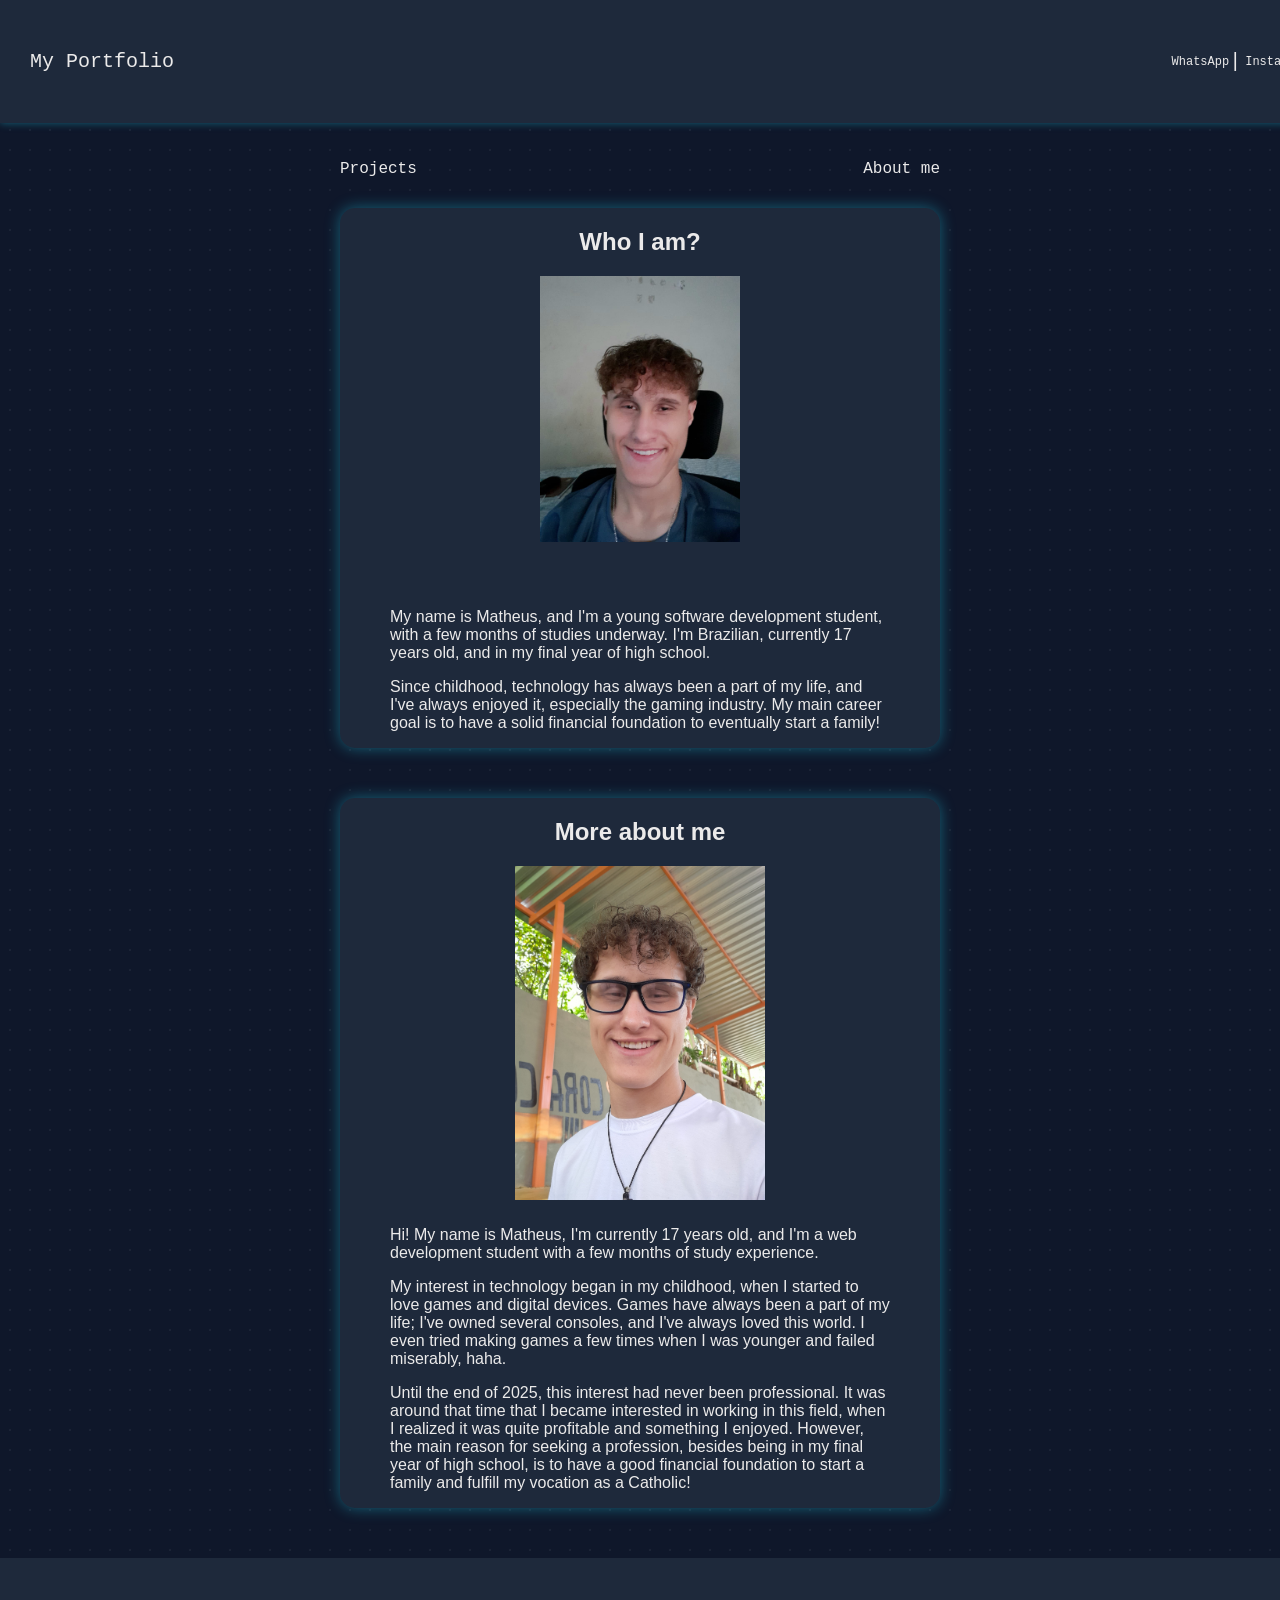
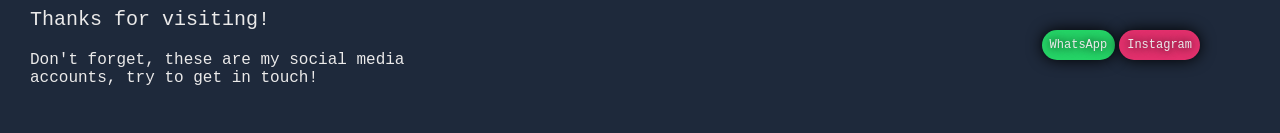
<file: index.html>
<!DOCTYPE html>
<html lang="en">
<head>
    <meta charset="UTF-8">
    <meta name="viewport" content="width=device-width, initial-scale=1.0">
    <title>Portfolio</title>
    <link rel="stylesheet" href="styles.css">
</head>
<body>
    <!-- Header-->
    <div class="header">
        <p>My Portfolio</p>
        <a class="whats" target="_blank" rel="noreferrer" href="https://wa.me/553193349400"> WhatsApp </a><p class="dontKnow">|</p>
        <a class="insta" target="_blank" rel="noreferrer" href="https://www.instagram.com/matheusferr2?igsh=MXhxN3h4N3FkemVsbg=="> Instagram </a>
    </div>
    <!-- All links -->
    <div class="alllinks">
        <a class="project" href="projects/index.html">Projects</a>
        <a class="linkaboutme" href="#moreabout">About me</a>
    </div>
    <!-- Who I am? -->
    <div class="whoiam">
        <div class="titlewhoi">
            <h2>Who I am?</h2>
        </div>
        <div class="imgwhoi">
            <img alt="Matheus photo" src="images/new-photo-me.jpeg">
        </div>
        <div class="txtwhoi">
            <div>
                <p>My name is Matheus, and I'm a young software development student, with a few months of studies underway. I'm Brazilian, currently 17 years old, and in my final year of high school.</p>
                <p>Since childhood, technology has always been a part of my life, and I've always enjoyed it, especially the gaming industry. My main career goal is to have a solid financial foundation to eventually start a family!</p>
            </div>
        </div>
    </div>
    <!-- More about me -->
    <div id="moreabout" class="moreaboutme">
        <div class="titleabout">
            <h2>More about me</h2>
        </div>
        <div class="imgaboutme">
            <img alt="Matheus photo" src="images/photoaboutme.jpg">
        </div>
        <div class="txtabout">
            <div>
                <p>Hi! My name is Matheus, I'm currently 17 years old, and I'm a web development student with a few months of study experience.</p>
                <p>My interest in technology began in my childhood, when I started to love games and digital devices. Games have always been a part of my life; I've owned several consoles, and I've always loved this world. I even tried making games a few times when I was younger and failed miserably, haha.</p>
                <p>Until the end of 2025, this interest had never been professional. It was around that time that I became interested in working in this field, when I realized it was quite profitable and something I enjoyed. However, the main reason for seeking a profession, besides being in my final year of high school, is to have a good financial foundation to start a family and fulfill my vocation as a Catholic!</p>
            </div>
        </div>
    </div>
    <!-- Baseboard -->
    <div class="baseboard">
        <div class="baseboardtxt">
            <p class="baseboardtitle">Thanks for visiting!</p>
            <p>Don't forget, these are my social media accounts, try to get in touch!</p>
        </div>
        <div class="baseboardlinks">
            <a class="whats" target="_blank" rel="noreferrer" href="https://wa.me/553193349400"> WhatsApp</a>
            <a class="insta" target="_blank" rel="noreferrer" href="https://www.instagram.com/matheusferr2?igsh=MXhxN3h4N3FkemVsbg==">Instagram</a>
        </div>
    </div>
</body>
</html>
</file>
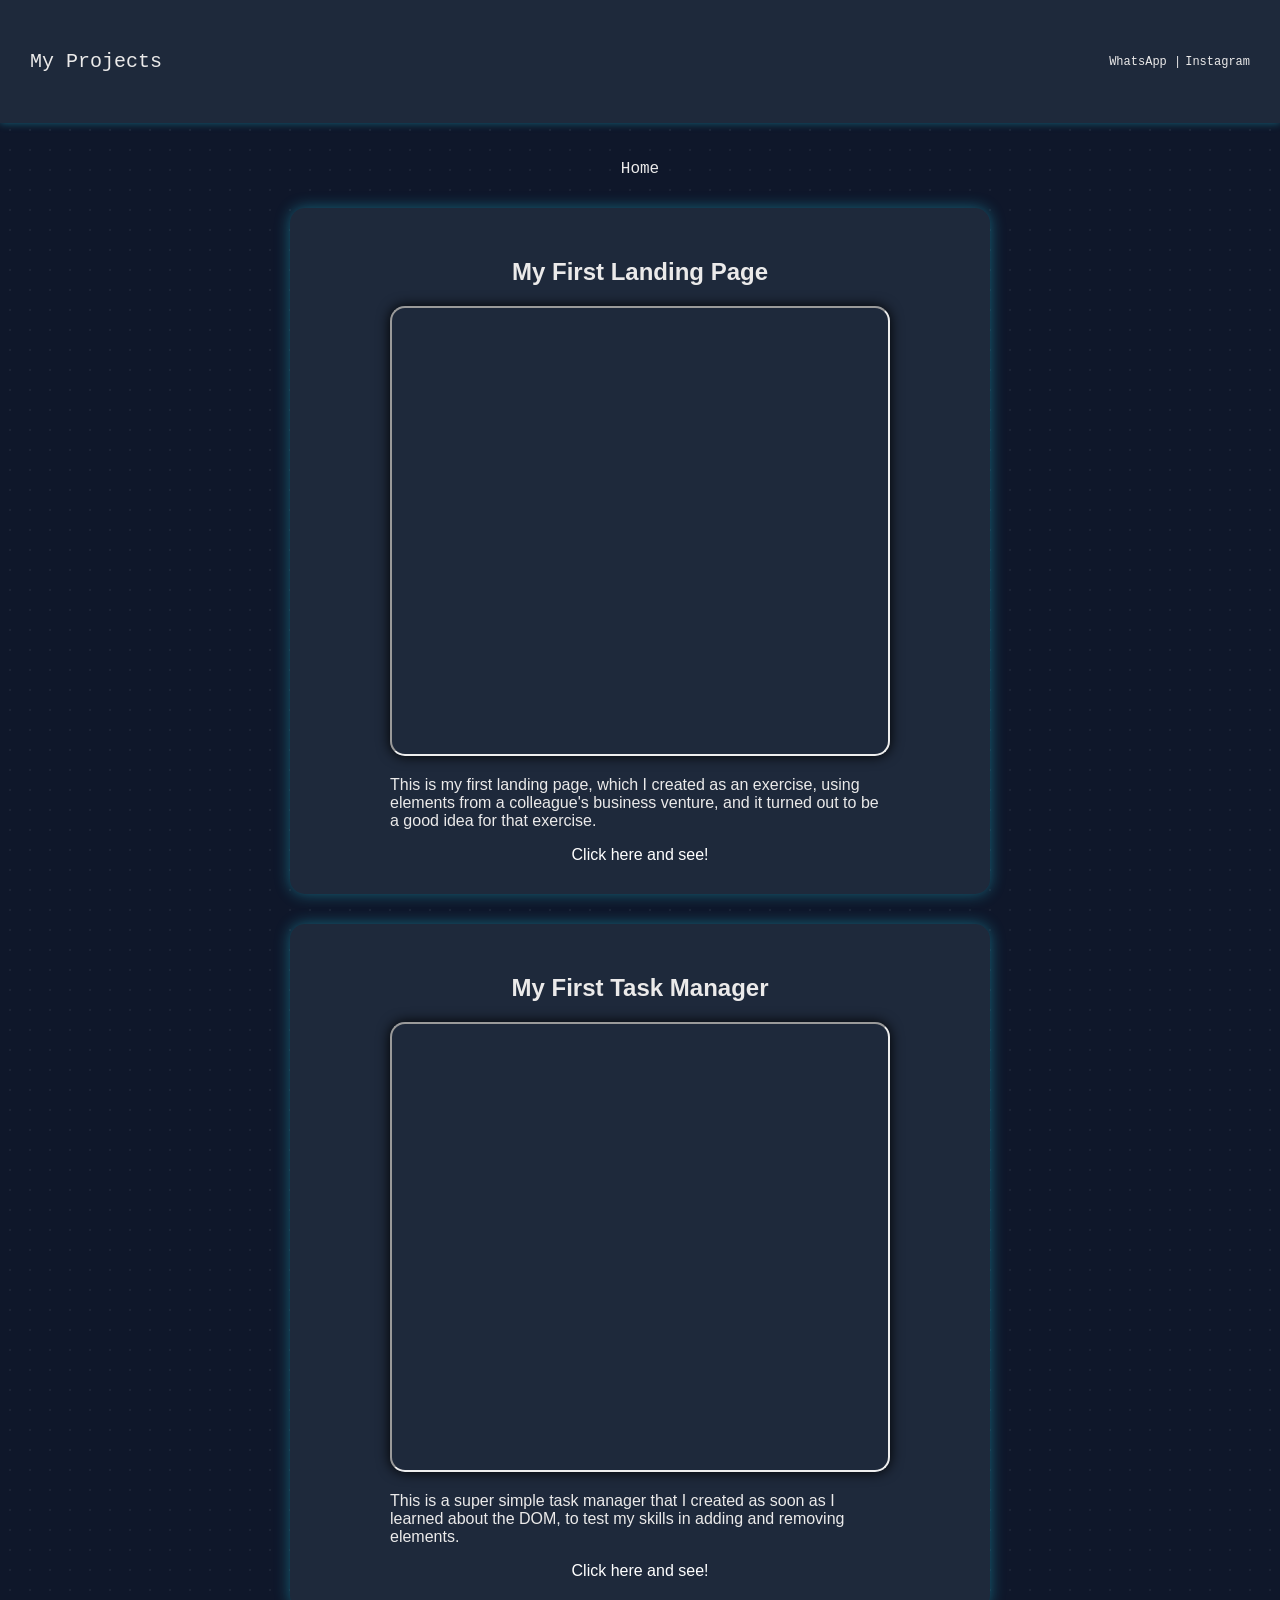
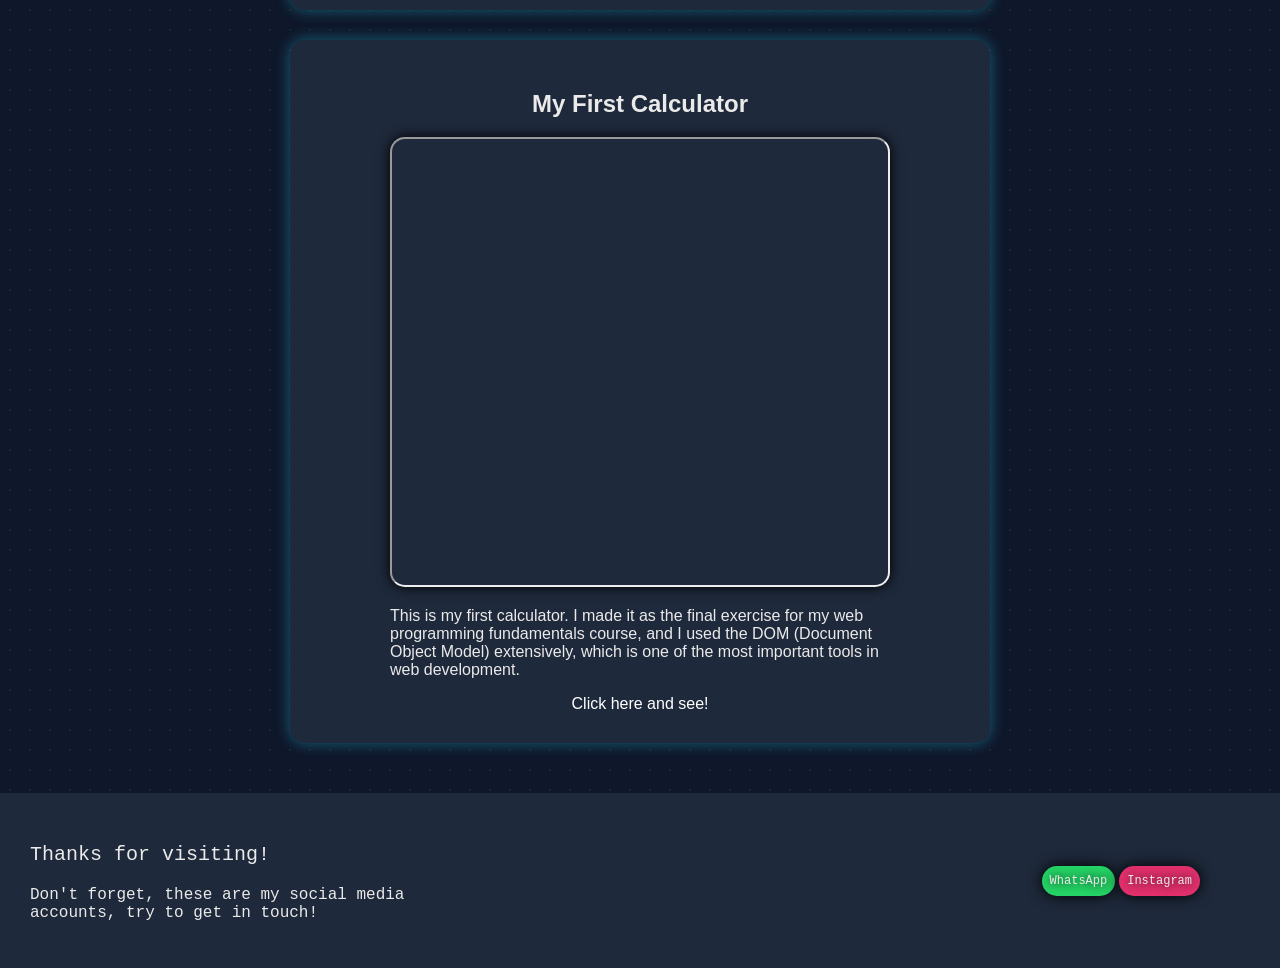
<file: projects/index.html>
<!DOCTYPE html>
<html lang="en">
<head>
    <meta charset="UTF-8">
    <meta name="viewport" content="width=device-width, initial-scale=1.0">
    <title>Projects</title>
    <link rel="stylesheet" href="styles.css">
</head>
<body>
    <!-- Header -->
    <div class="header">
        <p>My Projects</p>
        <a class="whats" target="_blank" rel="noreferrer" href="https://wa.me/553193349400">WhatsApp |</a>
        <a class="insta" target="_blank" rel="noreferrer" href="https://www.instagram.com/matheusferr2?igsh=MXhxN3h4N3FkemVsbg==">Instagram</a>
    </div>
    <!-- All links -->
    <div class="alllinks">
        <a class="project" href="../index.html">Home</a>
    </div>
    <!-- Projects -->
    <div class="projects">
        <div class="landingpage">
        <div class="landingpagetitle">
            <h2>My First Landing Page</h2>
        </div>
        <div class="landingpageimg">
                <iframe class="lalalanding" src="https://matheus-developer07.github.io/landing-page.exercise/"></iframe>
        </div>
        <div class="landingpagetitle">
            <p class="landingpagetxt">This is my first landing page, which I created as an exercise, using elements from a colleague's business venture, and it turned out to be a good idea for that exercise.</p>
        </div>
        <div class="landingpagetitle">
            <a href="https://matheus-developer07.github.io/landing-page.exercise/" target="_blank">Click here and see!</a>
        </div>
        </div>
        <div class="landingpage">
        <div class="landingpagetitle">
            <h2>My First Task Manager</h2>
        </div>
        <div class="landingpageimg">
                <iframe class="lalalanding" src="https://matheus-developer07.github.io/task-manager/"></iframe>
        </div>
        <div class="landingpagetitle">
            <p class="landingpagetxt">This is a super simple task manager that I created as soon as I learned about the DOM, to test my skills in adding and removing elements.</p>
        </div>
        <div class="landingpagetitle">
            <a href="https://matheus-developer07.github.io/task-manager/" target="_blank">Click here and see!</a>
        </div>
        </div>
        <div class="landingpage">
        <div class="landingpagetitle">
            <h2>My First Calculator</h2>
        </div>
        <div class="landingpageimg">
                <iframe class="lalalanding" src="https://matheus-developer07.github.io/Calculator/"></iframe>
        </div>
        <div class="landingpagetitle">
            <p class="landingpagetxt">This is my first calculator. I made it as the final exercise for my web programming fundamentals course, and I used the DOM (Document Object Model) extensively, which is one of the most important tools in web development.</p>
        </div>
        <div class="landingpagetitle">
            <a href="https://matheus-developer07.github.io/Calculator/" target="_blank">Click here and see!</a>
        </div>
        </div>
    </div>
    <!-- Baseboard -->
    <div class="baseboard">
        <div class="baseboardtxt">
            <p class="baseboardtitle">Thanks for visiting!</p>
            <p>Don't forget, these are my social media accounts, try to get in touch!</p>
        </div>
        <div class="baseboardlinks">
            <a class="whats" target="_blank" rel="noreferrer" href="https://wa.me/553193349400"> WhatsApp</a>
            <a class="insta" target="_blank" rel="noreferrer" href="https://www.instagram.com/matheusferr2?igsh=MXhxN3h4N3FkemVsbg==">Instagram</a>
        </div>
     </div>
</body>
</html>
</file>
<file: styles.css>
body{
    margin: 0px;
    background-color: #0f172a;
    background-image: radial-gradient(rgba(255,255,255,0.05) 1px, transparent 1px);
    background-size: 20px 20px;
    padding-top: 130px;
}
/* Header */
.header{
    background-color: #1e293b;
    padding: 30px;
    display: flex;
    align-items: center;
    font-family: "Courier New", monospace;
    box-shadow: 0px 0px 8px rgba(34, 211, 238, 0.4);

    position: fixed;
    top: 0;
    left: 0;
    width: 100%;
}
.header p{
    color: rgb(235, 234, 234);
    font-size: 20px;
}
.whats{
    text-decoration: none;
    color: rgb(235, 234, 234);
    font-size: 12px;
    margin-left: auto;
}
.whats:hover{
    color: rgb(105, 104, 104);
}
.insta{
    text-decoration: none;
    color: rgb(235, 234, 234);
    font-size: 12px;
    margin-left: 4px;
}
.insta:hover{
    color: rgb(105, 104, 104);
}
/* All links */
.alllinks{
    font-family: "Courier New", monospace;
    max-width: 600px;
    margin-left: auto;
    margin-right: auto;
    margin-top: 30px;
    display: flex;
    justify-content: space-between;
    
}
.alllinks .project{
    text-decoration: none;
    color: rgb(235, 234, 234);
}
.alllinks .linkaboutme{
    text-decoration: none;
    color: rgb(235, 234, 234);
}
.alllinks a:hover{
    color: rgb(105, 104, 104);
}
/* Who I am? */
.whoiam{
    background-color: #1e293b;
    max-width: 700px;
    margin-left: auto;
    margin-right: auto;
    margin-top: 30px;
    margin-bottom: 50px;
    max-width: 600px;
    border-radius: 15px;
    box-shadow: 0px 0px 15px rgba(34, 211, 238, 0.4);
    font-family: Verdana, sans-serif;
}
.titlewhoi{
    display: flex;
    justify-content: center;
}
.whoiam h2{
    color: rgb(235, 234, 234);
}
.whoiam img{
    height: auto;
    width: 200px;
    margin-bottom: 50px;
}
.imgwhoi{
    display: flex;
    justify-content: center;
}
.txtwhoi{
    display: flex;
    justify-content: center;
    color: rgb(235, 234, 234);
    max-width: 500px;
    margin-left: auto;
    margin-right: auto;
}
/* More about me */
.moreaboutme{
    background-color: #1e293b;
    max-width: 700px;
    margin-left: auto;
    margin-right: auto;
    margin-top: 30px;
    margin-bottom: 50px;
    max-width: 600px;
    border-radius: 15px;
    box-shadow: 0px 0px 15px rgba(34, 211, 238, 0.4);
    font-family: Verdana, sans-serif;
}
.titleabout{
    display: flex;
    justify-content: center;
}
.titleabout h2{
    max-width: 300px;
    margin-left: auto;
    margin-right: auto;
    color: rgb(235, 234, 234);
}
.imgaboutme{
    display: flex;
    justify-content: center;
    margin-bottom: 10px;
}
.imgaboutme img{
    height: auto;
    max-width: 250px;
}
.txtabout{
    display: flex;
    justify-content: center;
    color: rgb(235, 234, 234);
    max-width: 500px;
    margin-left: auto;
    margin-right: auto;
}
/* Baseboard */
.baseboard{
    display: flex;
    align-items: center;
    background-color: #1e293b;
    color: rgb(235, 234, 234);
    padding: 30px;
    font-family: "Courier New", monospace;
}
.baseboardtitle{
    font-size: 20px;
}
.baseboard p{
    max-width: 400px;
}
.baseboardlinks{
    max-width: 200px;
    margin-left: auto;
    margin-right: 50px;
    display: flex;
    flex: 1;
}
.baseboardlinks .whats{
    background-color: #25D366;
    padding: 8px;
    border-radius: 15px;
    box-shadow: 0px 0px 15px black;
    text-shadow: 0px 0px 10px black;
}
.baseboardlinks .insta{
    background-color: #E1306C;
    padding: 8px;
    border-radius: 15px;
    box-shadow: 0px 0px 15px black;
    text-shadow: 0px 0px 10px black;
}
</file>
<file: projects/styles.css>
*{
    box-sizing: border-box;
}
body{
    margin: 0px;
    background-color: #0f172a;
    background-image: radial-gradient(rgba(255,255,255,0.05) 1px, transparent 1px);
    background-size: 20px 20px;
    padding-top: 130px;
}
/* Header */
.header{
    background-color: #1e293b;
    padding: 30px;
    display: flex;
    font-family: "Courier New", monospace;
    color: rgb(235, 234, 234);
    font-size: 20px;
    align-items: center;
    box-shadow: 0px 0px 8px rgba(34, 211, 238, 0.4);

    position: fixed;
    top: 0;
    left: 0;
    width: 100%;
}
.whats{
    text-decoration: none;
    color: rgb(235, 234, 234);
    font-size: 12px;
    margin-left: auto;
}
.whats:hover{
    color: rgb(105, 104, 104);
}
.insta{
    text-decoration: none;
    color: rgb(235, 234, 234);
    font-size: 12px;
    margin-left: 4px;
}
.insta:hover{
    color: rgb(105, 104, 104);
}
.dontKnow{
    color: rgb(235, 234, 234);
    font-size: 12px;
}
/* All links */
.alllinks{
    font-family: "Courier New", monospace;
    max-width: 600px;
    margin-left: auto;
    margin-right: auto;
    margin-top: 30px;
    display: flex;
    justify-content: center;
}
.alllinks a{
    text-decoration: none;
    color: rgb(235, 234, 234);
}
.alllinks a:hover{
    color: rgb(105, 104, 104);
}
/* Projects */
.landingpage{
    max-width: 700px;
    width: 90%;
    margin-left: auto;
    margin-right: auto;
    box-shadow: 0px 0px 15px rgba(34, 211, 238, 0.4);
    margin-top: 30px;
    padding: 30px;
    border-radius: 15px;
    font-family: Verdana, sans-serif;
    background-color: #1e293b;
}
.lalalanding{
    width: 100%;
    height: 50vh;
    border-radius: 15px;
    box-shadow: 0px 0px 13px black;
}
.landingpageimg{
    max-width: 500px;
    height: auto;
    margin-left: auto;
    margin-right: auto;
}
.landingpagetitle{
    display: flex;
    justify-content: center;
    color: rgb(235, 234, 234);
}
.landingpagetitle a{
    text-decoration: none;
    color: white;
}
.landingpagetxt{
    color: rgb(235, 234, 234);
    max-width: 500px;
}
/* Baseboard */
.baseboard{
    display: flex;
    align-items: center;
    background-color: #1e293b;
    color: rgb(235, 234, 234);
    padding: 30px;
    font-family: "Courier New", monospace;
    margin-top: 50px;
}
.baseboardtitle{
    font-size: 20px;
}
.baseboard p{
    max-width: 400px;
}
.baseboardlinks{
    max-width: 200px;
    margin-left: auto;
    margin-right: 50px;
    display: flex;
    flex: 1;
}
.baseboardlinks .whats{
    background-color: #25D366;
    padding: 8px;
    border-radius: 15px;
    box-shadow: 0px 0px 15px black;
    text-shadow: 0px 0px 10px black;
}
.baseboardlinks .insta{
    background-color: #E1306C;
    padding: 8px;
    border-radius: 15px;
    box-shadow: 0px 0px 15px black;
    text-shadow: 0px 0px 10px black;
}
</file>
